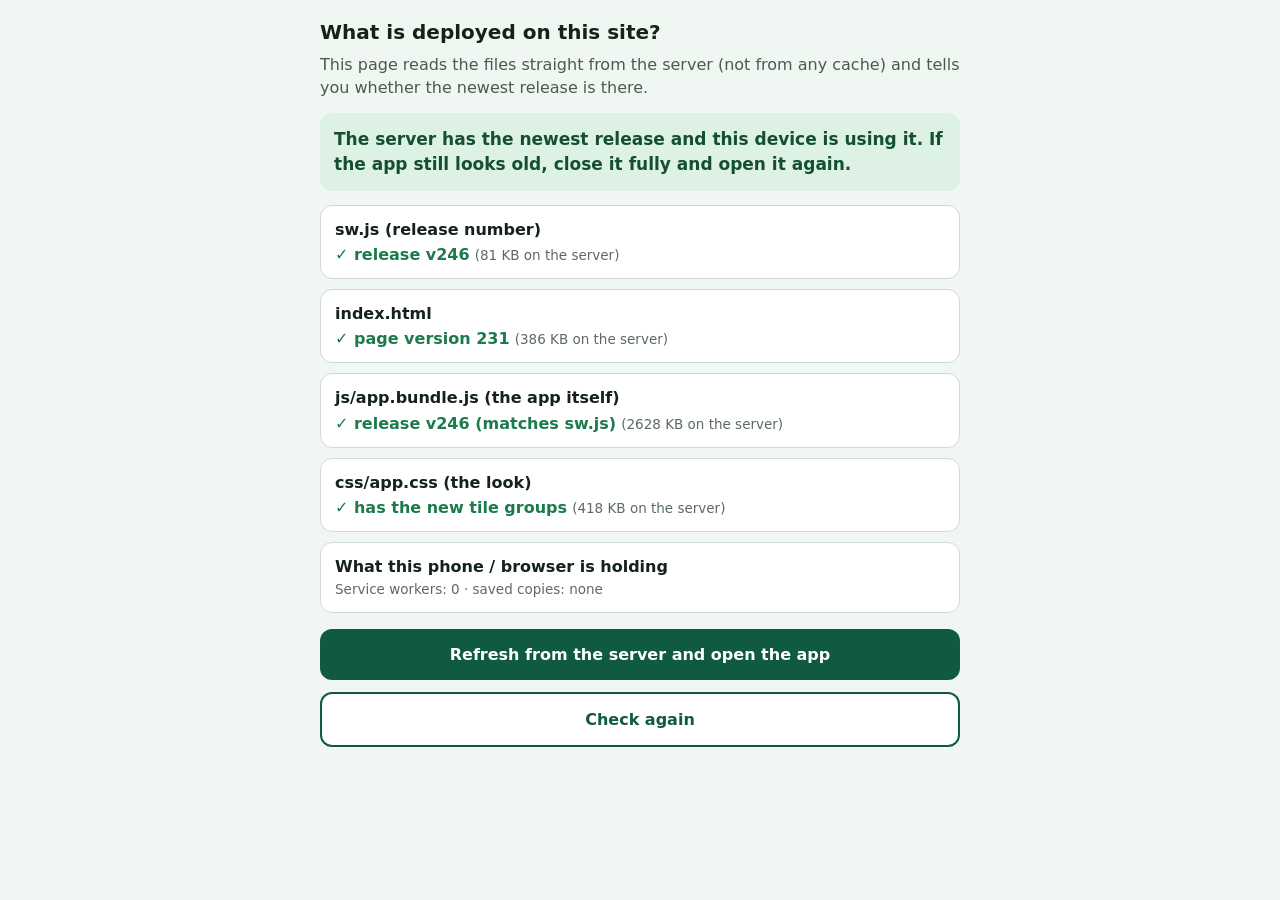
<file: check.html>
<!doctype html>
<html lang="en"><head><meta charset="utf-8"><meta name="viewport" content="width=device-width,initial-scale=1">
<title>AWES — what is deployed?</title>
<style>
body{font:16px/1.45 system-ui,sans-serif;margin:0;background:#F0F6F2;color:#14221a}
main{max-width:640px;margin:0 auto;padding:18px}
h1{font-size:20px;margin:0 0 4px} p{margin:6px 0 14px;color:#4a5a50}
.row{background:#fff;border:1px solid #cfdcd3;border-radius:12px;padding:12px 14px;margin:0 0 10px}
.row b{display:block;margin-bottom:2px} .ok{color:#1d7a4d;font-weight:700} .bad{color:#b3402d;font-weight:700} .dim{color:#5c6b61;font-size:13.5px}
button{font:inherit;font-weight:700;border:0;border-radius:12px;padding:14px 16px;width:100%;margin:6px 0;background:#0F5A40;color:#fff;cursor:pointer}
button.alt{background:#fff;color:#0F5A40;border:2px solid #0F5A40}
#verdict{font-weight:800;font-size:17px;padding:14px;border-radius:12px;margin:0 0 14px}
#verdict.good{background:#DDF1E5;color:#14502f} #verdict.warn{background:#FBE3DF;color:#7a2418}
</style></head><body><main>
<h1>What is deployed on this site?</h1>
<p>This page reads the files straight from the server (not from any cache) and tells you whether the newest release is there.</p>
<div id="verdict">Checking…</div>
<div id="rows"></div>
<div class="row"><b>What this phone / browser is holding</b><div id="cache" class="dim">…</div></div>
<button id="clear">Refresh from the server and open the app</button>
<button class="alt" id="again">Check again</button>
<script>
// The release number is read from sw.js itself (the first check below), so this page never goes out of date.
// What it verifies is that index.html, the app file and sw.js all belong to the SAME release.
let WANT=null;
const checks=[
 {file:'sw.js', label:'sw.js (release number)', test:t=>{const m=t.match(/awes-sr-(v\d+)/); if(m){WANT=m[1];} return m?{ok:true,text:'release '+m[1]}:{ok:false,text:'no release number found'};}},
 {file:'index.html', label:'index.html', test:t=>{const m=t.match(/awes-index-version" content="(\d+)"/); return m?{ok:Number(m[1])>=224,text:'page version '+m[1]+(Number(m[1])>=224?'':' (needs 224)')}:{ok:false,text:'old index.html (no version marker)'};}},
 {file:'js/app.bundle.js', label:'js/app.bundle.js (the app itself)', test:t=>{const has=!!WANT&&(t.includes("'"+WANT+"'")||t.includes('"'+WANT+'"')); const big=t.length>500000; return {ok:has&&big,text:(has?'release '+WANT+' (matches sw.js)':'a DIFFERENT release from sw.js — upload both files from the same zip')+(big?'':' · file looks too small, maybe cut off')};}},
 {file:'css/app.css', label:'css/app.css (the look)', test:t=>{const g=t.includes('.th-group-title'); return {ok:g,text:g?'has the new tile groups':'old file: no tile groups'};}}
];
async function run(){
  const rows=document.getElementById('rows'); rows.innerHTML=''; let all=true, bundleOld=false, staleHere=false;
  for(const c of checks){
    const row=document.createElement('div'); row.className='row'; row.innerHTML='<b>'+c.label+'</b><span class="dim">checking…</span>'; rows.appendChild(row);
    try{
      const r=await fetch(c.file+'?x='+Date.now(),{cache:'no-store'});
      if(!r.ok) throw new Error('HTTP '+r.status+' — the file is not on the server');
      const t=await r.text(), res=c.test(t);
      // what this browser would actually use (goes through the saved copy the app keeps)
      let local='', stale=false;
      try{ const r2=await fetch(c.file); const t2=await r2.text(); stale=(t2.length!==t.length); local=stale?'<br><span class="bad">⚠ this device would use an OLDER saved copy ('+Math.round(t2.length/1024)+' KB). Tap "Refresh from the server" below.</span>':''; }catch(e){}
      if(stale) staleHere=true;
      row.lastChild.outerHTML='<span class="'+(res.ok?'ok':'bad')+'">'+(res.ok?'✓ ':'✗ ')+res.text+'</span> <span class="dim">('+Math.round(t.length/1024)+' KB on the server)</span>'+local;
      if(!res.ok){ all=false; if(c.file==='js/app.bundle.js') bundleOld=true; }
    }catch(e){ all=false; if(c.file==='js/app.bundle.js') bundleOld=true; row.lastChild.outerHTML='<span class="bad">✗ '+String(e.message||e)+'</span>'; }
  }
  const v=document.getElementById('verdict');
  if(all && staleHere){ v.className='warn'; v.textContent='The server has the newest release, but THIS device is holding an older saved copy. Tap "Refresh from the server" below.'; }
  else if(all){ v.className='good'; v.textContent='The server has the newest release and this device is using it. If the app still looks old, close it fully and open it again.'; }
  else { v.className='warn'; v.textContent= bundleOld ? 'The newest app file is NOT on the server. Upload js/app.bundle.js (from the zip) to the repo root folder "js", wait for the site to publish, then check again.' : 'Some files are old or missing — see the red lines. Upload them from the zip, wait for the site to publish, then check again.'; }
  try{
    const regs=await navigator.serviceWorker.getRegistrations(), keys=await caches.keys();
    document.getElementById('cache').textContent='Service workers: '+regs.length+' · saved copies: '+(keys.length?keys.join(', '):'none');
  }catch(e){ document.getElementById('cache').textContent='Not available in this browser'; }
}
document.getElementById('again').onclick=run;
document.getElementById('clear').onclick=async()=>{
  // 1) replace the browser's own saved copies with fresh ones from the server (cache:'reload' rewrites them)
  for(const f of ['index.html','manifest.json','css/app.css','js/app.bundle.js','sw.js']){ try{ await fetch(f,{cache:'reload'}); }catch(e){} }
  // 2) drop the app's own saved copy and the service worker, then open the app
  try{ const regs=await navigator.serviceWorker.getRegistrations(); await Promise.all(regs.map(r=>r.unregister())); }catch(e){}
  try{ const keys=await caches.keys(); await Promise.all(keys.map(k=>caches.delete(k))); }catch(e){}
  location.href='./?fresh='+Date.now();
};
run();
</script></main></body></html>
</file>
